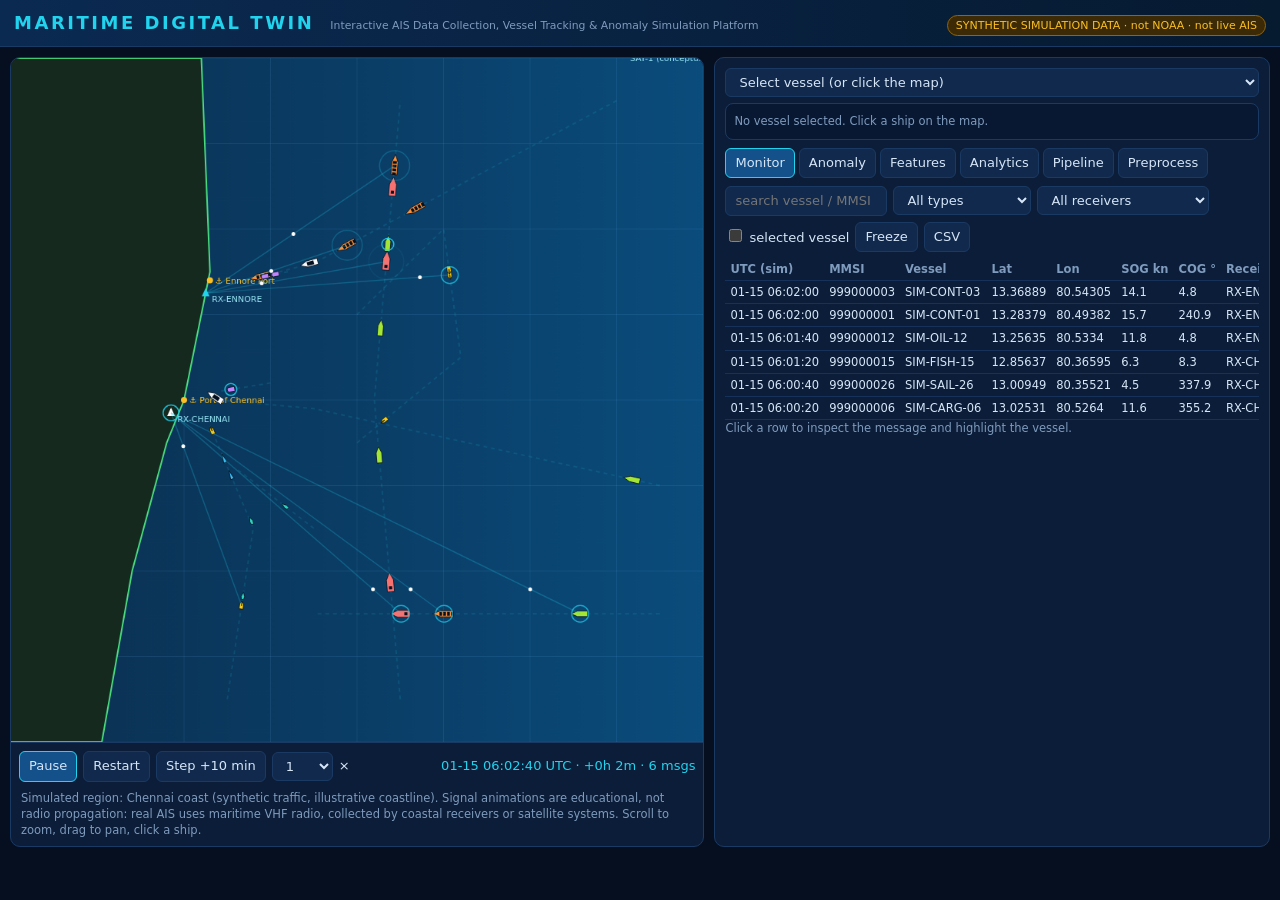
<file: Maritime Digital Twin.html>
<!doctype html><html lang="en"><head><meta charset="utf-8"><meta name="viewport" content="width=device-width, initial-scale=1, viewport-fit=cover"><title>Maritime Digital Twin</title>
<style>
:root{color-scheme:dark;--bg:#060f20;--p:#0b1d38;--l:#1b3a63;--t:#d6e6f7;--m:#7f9bbd;--c:#22d3ee;--o:#fb923c;box-sizing:border-box;padding-top:env(safe-area-inset-top,0px);padding-bottom:env(safe-area-inset-bottom,0px)}
*{box-sizing:border-box}body{margin:0;background:var(--bg);color:var(--t);font:13px/1.4 system-ui,-apple-system,"Segoe UI",sans-serif}
header{display:flex;flex-wrap:wrap;gap:8px 16px;align-items:baseline;padding:10px 14px;background:linear-gradient(90deg,#0b2a52,#061a30);border-bottom:1px solid var(--l)}
header b{font-size:18px;letter-spacing:.14em;color:var(--c)}header small{color:var(--m)}
.badge{margin-left:auto;background:#3b2a05;color:#fbbf24;border:1px solid #92650a;padding:2px 8px;border-radius:99px;font-size:11px}
main{display:grid;grid-template-columns:minmax(0,1.25fr) minmax(330px,1fr);gap:10px;padding:10px}
@media(max-width:900px){main{grid-template-columns:1fr}}
#mapw{background:var(--p);border:1px solid var(--l);border-radius:10px;overflow:hidden}
canvas{display:block;width:100%;height:auto;aspect-ratio:1;max-height:76vh;margin:auto;cursor:grab;touch-action:none}
#bar{display:flex;flex-wrap:wrap;gap:6px;align-items:center;padding:8px;border-top:1px solid var(--l)}
button,select,input{background:#10294d;color:var(--t);border:1px solid var(--l);border-radius:6px;padding:5px 9px;font:inherit}
button{cursor:pointer}button:hover,button.on{background:#14508a;border-color:var(--c)}
input[type=checkbox]{padding:0}#clock{margin-left:auto;font-variant-numeric:tabular-nums;color:var(--c)}
aside{background:var(--p);border:1px solid var(--l);border-radius:10px;padding:10px;max-height:92vh;overflow:auto;min-width:0}
#tabs{display:flex;flex-wrap:wrap;gap:4px;margin:8px 0}#sel{background:#081832;border:1px solid var(--l);border-radius:8px;padding:8px;margin-top:6px}
table{border-collapse:collapse;width:100%;font-size:11.5px;font-variant-numeric:tabular-nums}th,td{padding:3px 5px;border-bottom:1px solid #16315a;text-align:left;white-space:nowrap}th{color:var(--m)}
tr[data-i]{cursor:pointer}tr.hl,tr[data-i]:hover{background:#12407a}.row{display:flex;flex-wrap:wrap;gap:6px;align-items:center;margin:6px 0}
.bar{display:flex;align-items:center;gap:6px;margin:2px 0}.bar i{display:block;height:9px;background:var(--c);border-radius:3px}.bar span:first-child{width:110px;color:var(--m)}
pre{background:#050d1c;border:1px solid var(--l);border-radius:6px;padding:8px;overflow:auto;font-size:11px;white-space:pre-wrap}
.note{color:var(--m);font-size:11.5px}.warn{color:#fbbf24}.f{background:#081832;border-left:3px solid var(--c);padding:5px 8px;margin:4px 0;font-family:ui-monospace,Menlo,monospace;font-size:11.5px}
.hm{display:grid;grid-template-columns:70px repeat(6,1fr);gap:2px;font-size:10.5px}.hm div{padding:4px;text-align:center}
</style></head><body>
<header><b>MARITIME DIGITAL TWIN</b><small>Interactive AIS Data Collection, Vessel Tracking &amp; Anomaly Simulation Platform</small><span class="badge">SYNTHETIC SIMULATION DATA · not NOAA · not live AIS</span></header>
<main><section id="mapw"><canvas id="cv" width="900" height="900"></canvas>
<div id="bar"><button id="pp" class="on">Pause</button><button id="rs">Restart</button><button id="st">Step +10 min</button>
<select id="sp"><option>0.5</option><option selected>1</option><option>2</option><option>5</option><option>10</option></select>×
<span id="clock"></span></div>
<div class="note" style="padding:0 10px 8px">Simulated region: Chennai coast (synthetic traffic, illustrative coastline). Signal animations are educational, not radio propagation: real AIS uses maritime VHF radio, collected by coastal receivers or satellite systems. Scroll to zoom, drag to pan, click a ship.</div></section>
<aside><select id="vs" style="width:100%"></select><div id="sel"></div><div id="tabs"></div><div id="ws"></div></aside></main>
<script>
const $=id=>document.getElementById(id),D2R=Math.PI/180,R2D=180/Math.PI;
let seed=42;function rnd(){seed|=0;seed=seed+0x6D2B79F5|0;let t=Math.imul(seed^seed>>>15,1|seed);t=t+Math.imul(t^t>>>7,61|t)^t;return((t^t>>>14)>>>0)/4294967296}
const hav=(a,b,c,d)=>{const x=Math.sin((c-a)*D2R/2)**2+Math.cos(a*D2R)*Math.cos(c*D2R)*Math.sin((d-b)*D2R/2)**2;return 2*3440.065*Math.asin(Math.sqrt(x))};
const brg=(a,b,c,d)=>{const y=Math.sin((d-b)*D2R)*Math.cos(c*D2R),x=Math.cos(a*D2R)*Math.sin(c*D2R)-Math.sin(a*D2R)*Math.cos(c*D2R)*Math.cos((d-b)*D2R);return(Math.atan2(y,x)*R2D+360)%360};
const adiff=(a,b)=>((b-a+540)%360)-180,clamp=(x,a,b)=>Math.max(a,Math.min(b,x));
const COAST=[[12.7,80.205],[12.9,80.24],[13.05,80.28],[13.10,80.30],[13.25,80.33],[13.5,80.32]];
function coastLon(la){for(let i=1;i<COAST.length;i++){const a=COAST[i-1],b=COAST[i];if(la<=b[0]){return a[1]+(b[1]-a[1])*clamp((la-a[0])/(b[0]-a[0]),0,1)}}return 80.32}
const P=(la,lo)=>[(lo-80.1)/.8*900,(13.5-la)/.8*900];
const RT=[[[12.75,80.55],[13.1,80.52],[13.45,80.55]],[[13.0,80.85],[13.09,80.45],[13.10,80.34]],[[13.45,80.8],[13.26,80.45],[13.24,80.37]],[[12.75,80.35],[12.95,80.38],[13.07,80.33]],[[13.2,80.5],[13.3,80.6],[13.15,80.62],[13.05,80.5]],[[12.85,80.85],[12.85,80.45]],[[13.12,80.40],[13.11,80.34]],[[13.25,80.42],[13.24,80.37]],[[12.95,80.45],[13.02,80.36]]];
const TY=[{k:'Container ship',n:5,c:'#fb923c',L:15,W:4,v:[13,17],r:[0,1,2,5]},{k:'Cargo ship',n:5,c:'#a3e635',L:12,W:3.6,v:[10,13],r:[0,1,3,5]},{k:'Oil tanker',n:4,c:'#f87171',L:14,W:4.6,v:[9,12],r:[0,2,5]},{k:'Fishing vessel',n:5,c:'#facc15',L:6,W:2.6,v:[3,7],r:[4,3]},{k:'Passenger ship',n:2,c:'#f8fafc',L:13,W:4,v:[15,19],r:[1,2]},{k:'Tugboat',n:3,c:'#c084fc',L:5,W:3,v:[6,9],r:[6,7]},{k:'Sailing vessel',n:2,c:'#38bdf8',L:6,W:2.4,v:[4,7],r:[3,4]},{k:'Pleasure craft',n:3,c:'#2dd4bf',L:5,W:2.2,v:[8,14],r:[3,8]}];
const RX=[{id:'RX-CHENNAI',lat:13.085,lon:80.285},{id:'RX-ENNORE',lat:13.225,lon:80.325},{id:'RX-MAMALLAPURAM',lat:12.62,lon:80.19},{id:'SAT-1 (conceptual)',lat:13.5,lon:80.9}];
const PORTS=[['Port of Chennai',13.10,80.30],['Ennore Port',13.24,80.33]];
const EPOCH=Date.UTC(2024,0,15,6,0,0),BASE=180,STEP=20,INT=600;
const ts=t=>new Date(EPOCH+t*1000).toISOString().slice(5,19).replace('T',' ');
let T,acc,ships,msgs,frows,pulses,flash,mid,sel=null,selMsg=null,playing=true,spd=1,tab='Monitor',frozen=false,ps=0,prepHtml='<p class="note">Choose data-quality issues and press Run. Issues are injected into a copy of the last 300 synthetic messages; the original stream is untouched.</p>';
const V={z:1,x:0,y:0},G={z:1,x:0,y:0};
function init(){seed=42;T=0;acc=0;mid=0;ships=[];msgs=[];frows=[];pulses=[];flash={};sel=null;selMsg=null;let n=0;
 TY.forEach((ty,ti)=>{for(let j=0;j<ty.n;j++){const ri=ty.r[Math.floor(rnd()*ty.r.length)],rt=RT[ri],w=Math.floor(rnd()*(rt.length-1)),f=rnd(),a=rt[w],b=rt[w+1];
 const lat=a[0]+(b[0]-a[0])*f,lon=a[1]+(b[1]-a[1])*f,v=ty.v[0]+rnd()*(ty.v[1]-ty.v[0]),cog=brg(lat,lon,b[0],b[1]);n++;
 const s={id:n-1,mmsi:999000000+n,name:'SIM-'+ty.k.split(' ')[0].toUpperCase().slice(0,4)+'-'+String(n).padStart(2,'0'),t:ti,route:rt,v,lat,lon,cog,sog:v,wp:w+1,dir:1,next:rnd()*INT,trail:[],gtrail:[],msgs:[],gm:[],dist:0,mods:[],lost:0};
 s.g={lat,lon,cog,sog:v,wp:w+1,dir:1};ships.push(s)}});
 const o=$('vs');o.innerHTML='<option value="">Select vessel (or click the map)</option>'+ships.map(s=>`<option value="${s.id}">${s.name} · ${TY[s.t].k}</option>`).join('');}
function step(o,s,dt,mods,tt,real){const rt=s.route;let tg=rt[o.wp];
 if(hav(o.lat,o.lon,tg[0],tg[1])<.4){let n=o.wp+o.dir;if(n<0||n>=rt.length){o.dir*=-1;n=o.wp+o.dir}o.wp=n;tg=rt[n]}
 let hd=brg(o.lat,o.lon,tg[0],tg[1]),v=s.v,off=0;
 for(const m of mods)if(tt>=m.t0&&tt<m.t1){if(m.type=='acc')v*=1+1.5*m.sev;if(m.type=='dec')v*=1-.7*m.sev;if(m.type=='stop')v=0;if(m.type=='turn')off=60*m.sev+off;if(m.type=='dev')off+=25*m.sev}
 if(off){const a=(hd+off)%360,b=(hd-off+360)%360;hd=Math.sin(a*D2R)>=Math.sin(b*D2R)?a:b}
 o.cog=(o.cog+clamp(adiff(o.cog,hd),-.2*dt,.2*dt)+360)%360;o.sog+=clamp(v-o.sog,-.08*dt,.08*dt);
 const d=o.sog*dt/3600,nla=o.lat+d*Math.cos(o.cog*D2R)/60,nlo=o.lon+d*Math.sin(o.cog*D2R)/(60*Math.cos(o.lat*D2R));
 if(nlo>coastLon(nla)+.02){o.lat=nla;o.lon=nlo;if(real)s.dist+=d}}
const active=(s,ty)=>s.mods.some(m=>m.type==ty&&T>=m.t0&&T<m.t1);
function rec(s,o){return{t:T,mmsi:s.mmsi,name:s.name,type:TY[s.t].k,lat:+o.lat.toFixed(5),lon:+o.lon.toFixed(5),sog:+Math.max(0,o.sog+(rnd()-.5)*.2).toFixed(1),cog:+o.cog.toFixed(1),hdg:Math.round((o.cog+(rnd()-.5)*4+360)%360)%360,status:o.sog<.5?'Moored / stopped':(s.t==6?'Under way sailing':'Under way using engine')}}
function feat(a,b){const dt=b.t-a.t;if(dt<=0)return null;const dist=hav(a.lat,a.lon,b.lat,b.lon),dc=Math.abs(adiff(a.cog,b.cog));return{dt,dist,dsp:dist/(dt/3600),dc,turn:dc/dt*60,sog:b.sog}}
function emit(s){const g=rec(s,s.g);s.gm.push(g);if(s.gm.length>60)s.gm.shift();s.gtrail.push([g.lat,g.lon]);if(s.gtrail.length>40)s.gtrail.shift();
 const m=rec(s,s);s.trail.push([m.lat,m.lon]);if(s.trail.length>40)s.trail.shift();
 if(active(s,'loss')){s.lost++;return}
 let best=null,bd=1e9;for(const r of RX.slice(0,3)){const d=hav(m.lat,m.lon,r.lat,r.lon);if(d<bd){bd=d;best=r}}
 const rx=bd<=35?best:RX[3];m.rx=rx.id;m.src='SIMULATED';m.id=++mid;
 const pv=s.msgs[s.msgs.length-1];if(pv){const f=feat(pv,m);if(f)frows.push([f.sog,f.dsp,f.dist,f.dt,f.dc,f.turn]);if(frows.length>3000)frows.shift()}
 msgs.push(m);s.msgs.push(m);if(s.msgs.length>200)s.msgs.shift();if(msgs.length>20000)msgs.splice(0,2000);
 if(pulses.length<50)pulses.push({s,rx,t0:performance.now()});}
function advance(sec){const end=T+sec;while(T<end){T+=STEP;for(const s of ships){step(s,s,STEP,s.mods,T,1);step(s.g,s,STEP,[],T,0);if(T>=s.next){s.next+=INT;emit(s)}}}}
/* ---------- drawing ---------- */
const cv=$('cv'),c=cv.getContext('2d');
function hull(ty,k){const L=ty.L,W=ty.W;c.beginPath();
 if(ty.k=='Sailing vessel'){c.moveTo(0,-L);c.lineTo(W,L);c.lineTo(-W,L)}
 else if(ty.k=='Tugboat'){c.moveTo(-W,-L*.6);c.quadraticCurveTo(0,-L*1.3,W,-L*.6);c.lineTo(W,L);c.lineTo(-W,L)}
 else if(ty.k=='Pleasure craft'){c.moveTo(0,-L);c.lineTo(W,L*.2);c.lineTo(W*.7,L);c.lineTo(-W*.7,L);c.lineTo(-W,L*.2)}
 else{c.moveTo(0,-L);c.lineTo(W,-L*.3);c.lineTo(W,L*.8);c.lineTo(-W,L*.8);c.lineTo(-W,-L*.3)}c.closePath()}
function ship(s,sx){const ty=TY[s.t],[x,y]=P(s.lat,s.lon);c.save();c.translate(x,y);c.scale(sx,sx);c.rotate(s.cog*D2R);hull(ty);c.fillStyle=ty.c;c.fill();c.strokeStyle='#021;';c.lineWidth=.8;c.strokeStyle='#04101f';c.stroke();
 c.fillStyle='#04101f';if(ty.k=='Container ship'){for(let i=0;i<4;i++)c.fillRect(-2.5,-ty.L*.4+i*5,5,3.5)}else if(ty.k=='Oil tanker'){c.fillRect(-2,ty.L*.3,4,4)}else if(ty.k=='Passenger ship'){c.fillRect(-2.5,-4,5,9)}else if(ty.k=='Fishing vessel'){c.fillRect(-.6,-ty.L*.9,1.2,6)}
 c.restore()}
function draw(){const now=performance.now();for(const k of['z','x','y'])V[k]+=(G[k]-V[k])*.14;
 c.setTransform(1,0,0,1,0,0);c.fillStyle='#061a30';c.fillRect(0,0,900,900);c.setTransform(V.z,0,0,V.z,V.x,V.y);const lw=1/V.z,sx=1/Math.sqrt(V.z);
 let g=c.createLinearGradient(0,0,900,0);g.addColorStop(0,'#0b2f50');g.addColorStop(1,'#0a4c7c');c.fillStyle=g;c.fillRect(-900,-900,2700,2700);
 c.strokeStyle='rgba(120,190,255,.1)';c.lineWidth=lw;for(let i=0;i<=8;i++){c.beginPath();c.moveTo(i*112.5,-900);c.lineTo(i*112.5,1800);c.moveTo(-900,i*112.5);c.lineTo(1800,i*112.5);c.stroke()}
 c.beginPath();COAST.forEach((p,i)=>{const q=P(p[0],p[1]);i?c.lineTo(q[0],q[1]):c.moveTo(q[0],q[1])});c.lineTo(-900,P(13.5,0)[1]);c.lineTo(-900,P(12.7,0)[1]);c.closePath();c.fillStyle='#16291f';c.fill();c.strokeStyle='#4ade80';c.lineWidth=2*lw;c.stroke();
 c.strokeStyle='rgba(34,211,238,.13)';c.setLineDash([5*lw,5*lw]);RT.forEach(r=>{c.beginPath();r.forEach((p,i)=>{const q=P(p[0],p[1]);i?c.lineTo(q[0],q[1]):c.moveTo(q[0],q[1])});c.stroke()});c.setLineDash([]);
 c.font=`${11*sx}px system-ui`;PORTS.forEach(p=>{const q=P(p[1],p[2]);c.fillStyle='#fbbf24';c.beginPath();c.arc(q[0],q[1],4*sx,0,7);c.fill();c.fillText('⚓ '+p[0],q[0]+7*sx,q[1]+4*sx)});
 RX.forEach(r=>{const q=P(r.lat,r.lon),f=flash[r.id]&&now-flash[r.id]<500?1-(now-flash[r.id])/500:0;c.fillStyle=f?'#fff':'#22d3ee';c.strokeStyle='#22d3ee';c.lineWidth=lw*1.5;
 if(f){c.beginPath();c.arc(q[0],q[1],(8+16*(1-f))*sx,0,7);c.globalAlpha=f;c.stroke();c.globalAlpha=1}
 c.beginPath();if(r.id[0]=='S'){c.moveTo(q[0]-6*sx,q[1]);c.lineTo(q[0],q[1]-6*sx);c.lineTo(q[0]+6*sx,q[1]);c.lineTo(q[0],q[1]+6*sx)}else{c.moveTo(q[0],q[1]-7*sx);c.lineTo(q[0]+5*sx,q[1]+4*sx);c.lineTo(q[0]-5*sx,q[1]+4*sx)}c.closePath();c.fill();c.fillStyle='#9be7f5';c.fillText(r.id,q[0]-(r.id[0]=='S'?95*sx:-8*sx),q[1]+(r.id[0]=='S'?4*sx:12*sx))});
 if(sel){const s=sel;const tr=(a,col)=>{c.strokeStyle=col;c.lineWidth=2*lw;c.beginPath();a.forEach((p,i)=>{const q=P(p[0],p[1]);i?c.lineTo(q[0],q[1]):c.moveTo(q[0],q[1])});c.stroke()};
 c.strokeStyle='#3b82f6';c.setLineDash([6*lw,4*lw]);c.lineWidth=2*lw;c.beginPath();s.route.forEach((p,i)=>{const q=P(p[0],p[1]);i?c.lineTo(q[0],q[1]):c.moveTo(q[0],q[1])});c.stroke();c.setLineDash([]);
 tr(s.gtrail,'#3b82f6');tr(s.trail,s.mods.length?'#fb923c':'#22d3ee');
 if(s.mods.length){const a=P(s.lat,s.lon),b=P(s.g.lat,s.g.lon);c.strokeStyle='#ef4444';c.setLineDash([3*lw,3*lw]);c.beginPath();c.moveTo(a[0],a[1]);c.lineTo(b[0],b[1]);c.stroke();c.setLineDash([]);c.globalAlpha=.5;ship({...s.g,t:s.t,cog:s.g.cog},sx);c.globalAlpha=1}}
 ships.forEach(s=>{ship(s,sx);if(V.z>1.6||s==sel){const q=P(s.lat,s.lon);c.fillStyle='#d6e6f7';c.font=`${9*sx}px system-ui`;c.fillText(s.name,q[0]+8*sx,q[1]-6*sx)}});
 if(sel){const q=P(sel.lat,sel.lon);c.strokeStyle='#fff';c.lineWidth=1.5*lw;c.beginPath();c.arc(q[0],q[1],16*sx,0,7);c.stroke()}
 pulses=pulses.filter(p=>{const a=now-p.t0;if(a>1100)return false;const q=P(p.s.lat,p.s.lon),r=P(p.rx.lat,p.rx.lon);
 if(a<700){c.strokeStyle='#22d3ee';c.globalAlpha=1-a/700;c.lineWidth=1.5*lw;c.beginPath();c.arc(q[0],q[1],(6+18*a/700)*sx,0,7);c.stroke();c.globalAlpha=1}
 const f=clamp((a-100)/800,0,1);if(f>0&&f<1){c.strokeStyle='rgba(34,211,238,.25)';c.beginPath();c.moveTo(q[0],q[1]);c.lineTo(r[0],r[1]);c.stroke();c.fillStyle='#fff';c.beginPath();c.arc(q[0]+(r[0]-q[0])*f,q[1]+(r[1]-q[1])*f,2.5*sx,0,7);c.fill()}
 if(f>=1&&!p.done){p.done=1;flash[p.rx.id]=now}return true});
 c.setTransform(1,0,0,1,0,0);}
let last=performance.now();
function frame(n){const dt=Math.min(.1,(n-last)/1000);last=n;if(playing){acc+=dt*BASE*spd;while(acc>=STEP){advance(STEP);acc-=STEP}}draw();requestAnimationFrame(frame)}
/* ---------- map interaction ---------- */
let drag=null;
cv.onpointerdown=e=>{drag={x:e.clientX,y:e.clientY,m:0};cv.setPointerCapture(e.pointerId)};
cv.onpointermove=e=>{if(!drag)return;const r=cv.getBoundingClientRect(),k=900/r.width,dx=(e.clientX-drag.x)*k,dy=(e.clientY-drag.y)*k;drag.m+=Math.abs(dx)+Math.abs(dy);drag.x=e.clientX;drag.y=e.clientY;G.x+=dx;G.y+=dy;V.x+=dx;V.y+=dy};
cv.onpointerup=e=>{if(drag&&drag.m<4){const r=cv.getBoundingClientRect(),k=900/r.width,wx=((e.clientX-r.left)*k-V.x)/V.z,wy=((e.clientY-r.top)*k-V.y)/V.z;let b=null,bd=16/Math.sqrt(V.z);ships.forEach(s=>{const q=P(s.lat,s.lon),d=Math.hypot(q[0]-wx,q[1]-wy);if(d<bd){bd=d;b=s}});if(b)pick(b.id,true)}drag=null};
cv.onwheel=e=>{e.preventDefault();const r=cv.getBoundingClientRect(),k=900/r.width,mx=(e.clientX-r.left)*k,my=(e.clientY-r.top)*k,nz=clamp(G.z*(e.deltaY<0?1.2:1/1.2),1,6),f=nz/G.z;G.x=mx-(mx-G.x)*f;G.y=my-(my-G.y)*f;G.z=nz;Object.assign(V,G)};
function pick(i,focus){sel=i===''||i==null?null:ships[+i];$('vs').value=sel?sel.id:'';if(sel&&focus){const q=P(sel.lat,sel.lon);G.z=2.6;G.x=450-q[0]*2.6;G.y=450-q[1]*2.6}refresh(true)}
$('vs').onchange=e=>pick(e.target.value,true);
$('pp').onclick=()=>{playing=!playing;$('pp').textContent=playing?'Pause':'Resume';$('pp').classList.toggle('on',playing)};
$('rs').onclick=()=>{init();Object.assign(G,{z:1,x:0,y:0});refresh(true)};
$('st').onclick=()=>{advance(600)};$('sp').onchange=e=>spd=+e.target.value;
/* ---------- panels ---------- */
const TABS=['Monitor','Anomaly','Features','Analytics','Pipeline','Preprocess'];
$('tabs').innerHTML=TABS.map(t=>`<button data-t="${t}">${t}</button>`).join('');
$('tabs').onclick=e=>{if(e.target.dataset.t){tab=e.target.dataset.t;skel()}};
const tbl=(h,r)=>`<div style="overflow:auto"><table><tr>${h.map(x=>`<th>${x}</th>`).join('')}</tr>${r.join('')}</table></div>`;
const FIELD={MMSI:'Maritime Mobile Service Identity (here a simulated 9-digit ID)',BaseDateTime:'UTC time of the report (simulated clock)',LAT:'Latitude, decimal degrees',LON:'Longitude, decimal degrees',SOG:'Speed Over Ground, knots',COG:'Course Over Ground, degrees clockwise from true north',Heading:'Direction the bow points, degrees',VesselType:'Ship category',Status:'Navigation status',ReceiverID:'Station that collected the broadcast'};
const toRow=m=>({MMSI:m.mmsi,BaseDateTime:new Date(EPOCH+m.t*1000).toISOString(),LAT:m.lat,LON:m.lon,SOG:m.sog,COG:m.cog,Heading:m.hdg,VesselType:m.type,Status:m.status,VesselName:m.name,ReceiverID:m.rx,Source:'SIMULATED'});
const STAGES=[['Ship navigation sensors','GPS, gyro compass and log supply position, course, heading and speed to the transponder.'],['AIS transponder','Packs these values with the MMSI into a standard AIS message at a regular reporting interval.'],['VHF AIS broadcast','The message is broadcast on maritime VHF channels (about 162 MHz). Range is typically tens of nautical miles.'],['Coastal / satellite receiver','Shore stations and satellites that happen to be in range pick up broadcasts. Not every message is received.'],['Aggregation and storage','Receivers forward decoded messages to a central store, time-stamped and tagged by source.'],['Historical AIS dataset','Months of messages form a table with MMSI, BaseDateTime, LAT, LON, SOG, COG, Heading, VesselType, Status. Your research uses NOAA Marine Cadastre data in this form.'],['Research data processing','Validate, clean, flag and chronologically sort observations while keeping an audit trail.'],['Machine learning analysis','Six trajectory features are scaled and scored by Isolation Forest and Novelty LOF, fused and compared to a threshold. This demo only shows the data flow, not trained model output.']];
function skel(){[...$('tabs').children].forEach(b=>b.classList.toggle('on',b.dataset.t==tab));let h='';
 if(tab=='Monitor')h=`<div class="row"><input id="q" placeholder="search vessel / MMSI" size="16"><select id="ft"><option value="">All types</option>${TY.map(t=>`<option>${t.k}</option>`).join('')}</select><select id="fr"><option value="">All receivers</option>${RX.map(r=>`<option>${r.id}</option>`).join('')}</select><label><input type="checkbox" id="fs"> selected vessel</label><button id="fz">Freeze</button><button id="cs">CSV</button></div><div id="dyn"></div><div id="js"></div>`;
 else if(tab=='Anomaly')h=`<p class="note">Select a vessel, schedule one or more events (combine by applying several), then watch the orange path diverge from the blue planned path.</p><div class="row"><select id="sc"><option value="acc">Sudden acceleration</option><option value="dec">Sudden deceleration</option><option value="turn">Sharp turn</option><option value="dev">Route deviation</option><option value="stop">Unexpected stop</option><option value="loss">AIS signal loss</option></select>Severity <input id="sv" type="range" min=".2" max="1" step=".1" value=".7" style="width:80px"></div><div class="row">Start in <input id="st0" type="number" value="0" style="width:60px"> min · Duration <input id="du" type="number" value="60" style="width:60px"> min <button id="ap">Apply</button><button id="rm">Reset vessel</button></div><div id="dyn"></div>`;
 else if(tab=='Analytics')h=`<div class="row"><select id="af"><option value="">All vessel types</option>${TY.map(t=>`<option>${t.k}</option>`).join('')}</select></div><div id="dyn"></div>`;
 else if(tab=='Pipeline')h=`<p class="note">From ship to dataset. Click a stage.</p><div class="row">${STAGES.map((s,i)=>`<button data-p="${i}">${i+1}. ${s[0]}</button>`).join('')}</div><div id="dyn"></div>`;
 else if(tab=='Preprocess')h=`<div class="row">${[['ms','Missing SOG'],['mc','Missing coordinates'],['iv','Invalid coordinates'],['dp','Duplicates'],['mm','Missing messages']].map(x=>`<label><input type="checkbox" id="${x[0]}"> ${x[1]}</label>`).join(' ')}</div><button id="run">Run Data Preprocessing</button><div id="dyn"></div>`;
 else h='<div id="dyn"></div>';$('ws').innerHTML=h;bind();refresh(true)}
function bind(){const on=(i,f)=>{if($(i))$(i).onclick=f};
 on('fz',e=>{frozen=!frozen;e.target.classList.toggle('on',frozen)});
 on('cs',()=>{const r=msgs.slice(-200).map(toRow),k=Object.keys(r[0]||{MMSI:0});$('js').innerHTML='<p class="note">Last 200 messages as CSV (select all and copy; file downloads are not available inside this page):</p><textarea style="width:100%;height:120px;background:#050d1c;color:#d6e6f7">'+[k.join(',')].concat(r.map(o=>k.map(x=>o[x]).join(','))).join('\n')+'</textarea>'});
 on('ap',()=>{if(!sel)return alert('Select a vessel first');const t0=T+ +$('st0').value*60;sel.mods.push({type:$('sc').value,sev:+$('sv').value,t0,t1:t0+ +$('du').value*60});refresh(true)});
 on('rm',()=>{if(sel){sel.mods=[];refresh(true)}});on('run',runPrep);
 document.querySelectorAll('[data-p]').forEach(b=>b.onclick=()=>{ps=+b.dataset.p;refresh(true)});
 const d=$('dyn');if(d)d.onclick=e=>{const r=e.target.closest('tr[data-i]');if(r){const m=msgs[+r.dataset.i-1];if(m){selMsg=m.id;pick(ships.find(s=>s.mmsi==m.mmsi).id,true);$('js').innerHTML='<pre>'+JSON.stringify(toRow(m),null,2)+'</pre>'+Object.entries(FIELD).map(([k,v])=>`<div class="note"><b>${k}</b> — ${v}</div>`).join('')}}}}
function bars(items,fmt){const mx=Math.max(1e-9,...items.map(i=>i[1]));return items.map(i=>`<div class="bar"><span>${i[0]}</span><i style="width:${Math.max(1,i[1]/mx*160)}px"></i><span>${fmt?fmt(i[1]):i[1]}</span></div>`).join('')}
const avg=a=>a.length?a.reduce((x,y)=>x+y,0)/a.length:0,f2=(x,n=2)=>x==null||isNaN(x)?'—':(+x).toFixed(n);
function body(){
 if(tab=='Monitor'){if(frozen)return null;const q=($('q')||{value:''}).value.toLowerCase(),ft=$('ft').value,fr=$('fr').value,fs=$('fs').checked;
  const r=[];for(let i=msgs.length-1;i>=0&&r.length<14;i--){const m=msgs[i];if(ft&&m.type!=ft||fr&&m.rx!=fr||fs&&(!sel||m.mmsi!=sel.mmsi)||q&&!(m.name.toLowerCase().includes(q)||String(m.mmsi).includes(q)))continue;r.push(`<tr data-i="${m.id}" class="${m.id==selMsg?'hl':''}"><td>${ts(m.t)}</td><td>${m.mmsi}</td><td>${m.name}</td><td>${m.lat}</td><td>${m.lon}</td><td>${m.sog}</td><td>${m.cog}</td><td>${m.rx}</td></tr>`)}
  return tbl(['UTC (sim)','MMSI','Vessel','Lat','Lon','SOG kn','COG °','Receiver'],r)+'<div class="note">Click a row to inspect the message and highlight the vessel.</div>'}
 if(tab=='Anomaly'){if(!sel)return'<p class="warn">Select a vessel to configure and compare scenarios.</p>';const s=sel,a=s.msgs.slice(-10),b=s.gm.slice(-10),fe=l=>{const o=[];for(let i=1;i<l.length;i++){const f=feat(l[i-1],l[i]);if(f)o.push(f)}return o},fa=fe(a),fb=fe(b),lostNow=active(s,'loss'),lr=s.msgs[s.msgs.length-1];
  return `<h4 style="margin:6px 0">Before (planned) vs After (modified)</h4>`+tbl(['Metric','Before','After'],[['SOG now (kn)',f2(s.g.sog,1),f2(s.sog,1)],['COG now (°)',f2(s.g.cog,0),f2(s.cog,0)],['Mean derived speed (kn)',f2(avg(fb.map(x=>x.dsp)),1),f2(avg(fa.map(x=>x.dsp)),1)],['Max course change (°)',f2(Math.max(0,...fb.map(x=>x.dc)),1),f2(Math.max(0,...fa.map(x=>x.dc)),1)],['Max turning rate (°/min)',f2(Math.max(0,...fb.map(x=>x.turn)),2),f2(Math.max(0,...fa.map(x=>x.turn)),2)],['Messages received (recent)',b.length,a.length],['Messages lost (total)',0,s.lost]].map(r=>`<tr>${r.map(x=>`<td>${x}</td>`).join('')}</tr>`))+
  `<p><b>Deviation from plan:</b> ${f2(hav(s.lat,s.lon,s.g.lat,s.g.lon))} nm</p>`+(lostNow?`<p class="warn">⚠ Communication gap in progress. Last received ${lr?ts(lr.t)+' at '+lr.lat+', '+lr.lon:'—'}. A gap is not evidence of malicious behaviour.</p>`:'')+
  '<p class="note">Scheduled events: '+(s.mods.length?s.mods.map(m=>`${m.type} (${Math.round((m.t0-T)/60)} → ${Math.round((m.t1-T)/60)} min, sev ${m.sev})`).join('; '):'none')+'</p><p class="note">Blue = original route / planned path, orange = modified path, dashed red = deviation. “Before” uses an unmodified twin of the same vessel run in parallel.</p>'}
 if(tab=='Features'){if(!sel)return'<p class="warn">Select a vessel.</p>';const l=sel.msgs.slice(-8),r=l.map((m,i)=>{const f=i?feat(l[i-1],m):null;return `<tr><td>${ts(m.t)}</td><td>${m.sog}</td><td>${m.cog}</td><td>${f?f2(f.dsp,2):'—'}</td><td>${f?f2(f.dist,3):'—'}</td><td>${f?f.dt:'—'}</td><td>${f?f2(f.dc,1):'—'}</td><td>${f?f2(f.turn,2):'—'}</td></tr>`});
  return `<div class="f">Distance = haversine: 2R·asin√(sin²(Δφ/2)+cosφ₁·cosφ₂·sin²(Δλ/2)), R = 3440.065 nm</div><div class="f">Elapsed time Δt = t₂ − t₁ (s); invalid if Δt ≤ 0</div><div class="f">Derived speed = distance / (Δt / 3600)  [knots]</div><div class="f">Course change = |((COG₂ − COG₁ + 540) mod 360) − 180|</div><div class="f">Turning rate = course change / Δt × 60  [°/min]</div>`+tbl(['Time','SOG','COG','Derived kn','Dist nm','Δt s','ΔCOG °','Turn °/min'],r)+'<p class="note">The first observation has no predecessor, so its derived features are blank (never zero-filled). Gaps from lost messages show up as larger Δt.</p>'}
 if(tab=='Analytics'){const af=$('af').value,m=af?msgs.filter(x=>x.type==af):msgs,cnt={},rc={};m.forEach(x=>rc[x.rx]=(rc[x.rx]||0)+1);const vs=ships.filter(s=>!af||TY[s.t].k==af);TY.forEach(t=>cnt[t.k]=ships.filter(s=>TY[s.t].k==t.k).length);
  const hs=[0,5,10,15,20].map(b=>[b+'–'+(b+5),m.filter(x=>x.sog>=b&&x.sog<b+5).length]),hc=[0,2,5,10,30,181].slice(0,5).map((b,i)=>{const e=[2,5,10,30,181][i];return[b+'–'+e+'°',frows.filter(r=>r[4]>=b&&r[4]<e).length]});
  const n=frows.slice(-800),nm=['SOG','Derived','Dist','Δt','ΔCOG','Turn'],cr=(i,j)=>{const x=n.map(r=>r[i]),y=n.map(r=>r[j]),mx=avg(x),my=avg(y);let a=0,b=0,d=0;x.forEach((v,k)=>{a+=(v-mx)*(y[k]-my);b+=(v-mx)**2;d+=(y[k]-my)**2});return b&&d?a/Math.sqrt(b*d):0};
  let hm='<div class="hm"><div></div>'+nm.map(x=>`<div>${x}</div>`).join('');nm.forEach((a,i)=>{hm+=`<div>${a}</div>`;nm.forEach((b,j)=>{const v=n.length>2?cr(i,j):0;hm+=`<div style="background:${v>=0?`rgba(34,211,238,${Math.abs(v)})`:`rgba(251,146,60,${Math.abs(v)})`}">${v.toFixed(2)}</div>`})});hm+='</div>';
  const mt=m.length+(af?0:0),lost=vs.reduce((a,s)=>a+s.lost,0);
  return `<div class="row"><b>${vs.length}</b> vessels · <b>${m.length}</b> received · <b>${lost}</b> lost to signal-loss events · mean SOG <b>${f2(avg(m.map(x=>x.sog)),1)}</b> kn</div><h4>Vessel types</h4>${bars(Object.entries(cnt).filter(e=>!af||e[0]==af))}<h4>SOG distribution (messages)</h4>${bars(hs)}<h4>Course-change distribution</h4>${bars(hc)}<h4>Messages per receiver</h4>${bars(Object.entries(rc))}<h4>Distance travelled (nm)</h4>${bars(vs.slice().sort((a,b)=>b.dist-a.dist).slice(0,8).map(s=>[s.name,s.dist]),x=>f2(x,1))}<h4>Feature correlation (last ${n.length} rows)</h4>${hm}`}
 if(tab=='Pipeline'){const m=msgs[msgs.length-1];return `<div class="f"><b>${ps+1}. ${STAGES[ps][0]}</b></div><p>${STAGES[ps][1]}</p>`+(m?`<p class="note">Latest synthetic message:</p><pre>${JSON.stringify(toRow(m),null,1)}</pre>`:'')+'<p class="note">Our actual research uses historical AIS observations distributed through NOAA Marine Cadastre. This simulator recreates the data collection workflow using synthetic vessels and messages for educational demonstration.</p>'}
 if(tab=='Preprocess')return prepHtml;return''}
function runPrep(){const chk=k=>$(k).checked;let a=msgs.slice(-300).map(m=>({...m}));if(!a.length)return;
 a.forEach((m,j)=>{if(chk('ms')&&j%17==3)m.sog=null;if(chk('mc')&&j%23==5)m.lat=null;if(chk('iv')&&j%29==7)m.lat=95.2});
 if(chk('mm'))a=a.filter((m,j)=>j%13!=6);if(chk('dp')){const n=a.length;for(let j=0;j<n;j+=19)a.push({...a[j]})}
 const raw=a.slice(),seen=new Set(),out=[],cnt={miss:0,inv:0,dup:0,flag:0,gap:0};
 a.sort((x,y)=>x.t-y.t||x.mmsi-y.mmsi);const lt={};
 a.forEach(m=>{const key=m.mmsi+'|'+m.t;let fl=[];if(seen.has(key)){fl.push('DUPLICATE');cnt.dup++}seen.add(key);
  if(m.lat==null){fl.push('MISSING_COORD');cnt.miss++}else if(Math.abs(m.lat)>90||Math.abs(m.lon)>180){fl.push('INVALID_COORD');cnt.inv++}
  if(m.sog==null){fl.push('MISSING_SOG');cnt.miss++}
  if(lt[m.mmsi]!=null&&m.t-lt[m.mmsi]>1.5*INT&&!fl.includes('DUPLICATE')){fl.push('REPORTING_GAP');cnt.gap++}lt[m.mmsi]=m.t;
  m.flags=fl;m.excl=fl.some(x=>['DUPLICATE','MISSING_COORD','INVALID_COORD'].includes(x));if(fl.length)cnt.flag++;out.push(m)});
 const ex=out.filter(m=>m.excl).length,row=(m,fl)=>`<tr><td>${ts(m.t)}</td><td>${m.mmsi}</td><td>${m.lat??'NaN'}</td><td>${m.lon}</td><td>${m.sog??'NaN'}</td>${fl?`<td>${m.flags.join(', ')||'ok'}</td><td>${m.excl?'excluded from analysis (kept in audit log)':'kept'}</td>`:''}</tr>`;
 prepHtml=`<div class="row"><b>Input ${raw.length}</b> · valid ${out.length-ex} · invalid/excluded ${ex} · missing values ${cnt.miss} · duplicates ${cnt.dup} · flagged ${cnt.flag} · reporting gaps ${cnt.gap}</div><p class="note">Nothing is silently deleted: excluded rows stay in the audit table with a reason. Steps: validate → clean → sort by time → feature engineering.</p><h4>Before (raw order)</h4>${tbl(['Time','MMSI','Lat','Lon','SOG'],raw.slice(0,6).map(m=>row(m,0)))}<h4>After (sorted, audited, first flagged rows)</h4>${tbl(['Time','MMSI','Lat','Lon','SOG','Flags','Action'],out.filter(m=>m.flags.length).slice(0,10).map(m=>row(m,1)))}`;refresh(true)}
function refresh(force){$('clock').textContent=`${ts(T)} UTC · +${Math.floor(T/3600)}h ${Math.floor(T%3600/60)}m · ${msgs.length} msgs`;
 $('sel').innerHTML=sel?`<b style="color:${TY[sel.t].c}">${sel.name}</b> · ${TY[sel.t].k} · MMSI ${sel.mmsi} (simulated)<br>Lat ${f2(sel.lat,4)} Lon ${f2(sel.lon,4)} · SOG ${f2(sel.sog,1)} kn · COG ${f2(sel.cog,0)}° · ${sel.sog<.5?'Stopped':'Under way'} · ${sel.msgs.length} msgs received · route ${sel.route.length} waypoints`:'<span class="note">No vessel selected. Click a ship on the map.</span>';
 const d=$('dyn');if(d){const h=body();if(h!=null&&(force||tab!='Preprocess'))d.innerHTML=h}}
init();skel();setInterval(()=>refresh(false),500);requestAnimationFrame(frame);
</script></body></html>
</file>
